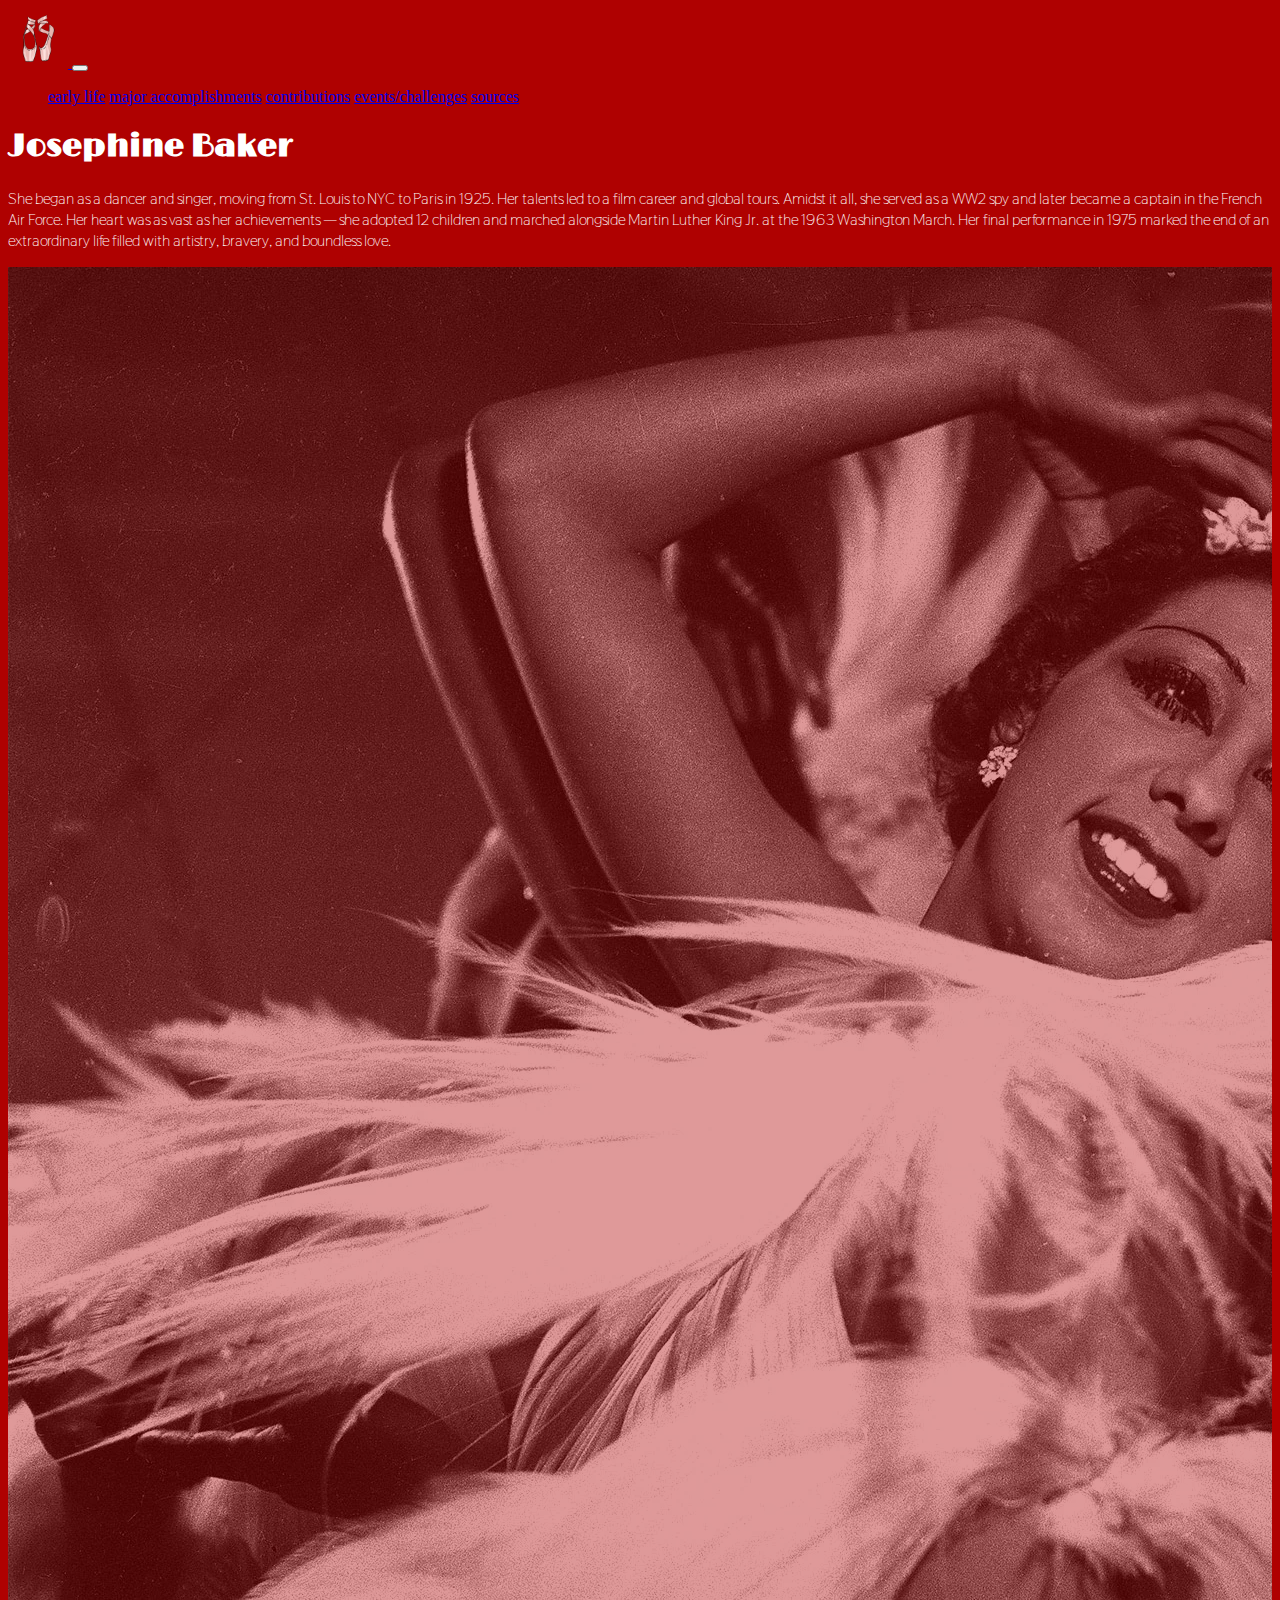
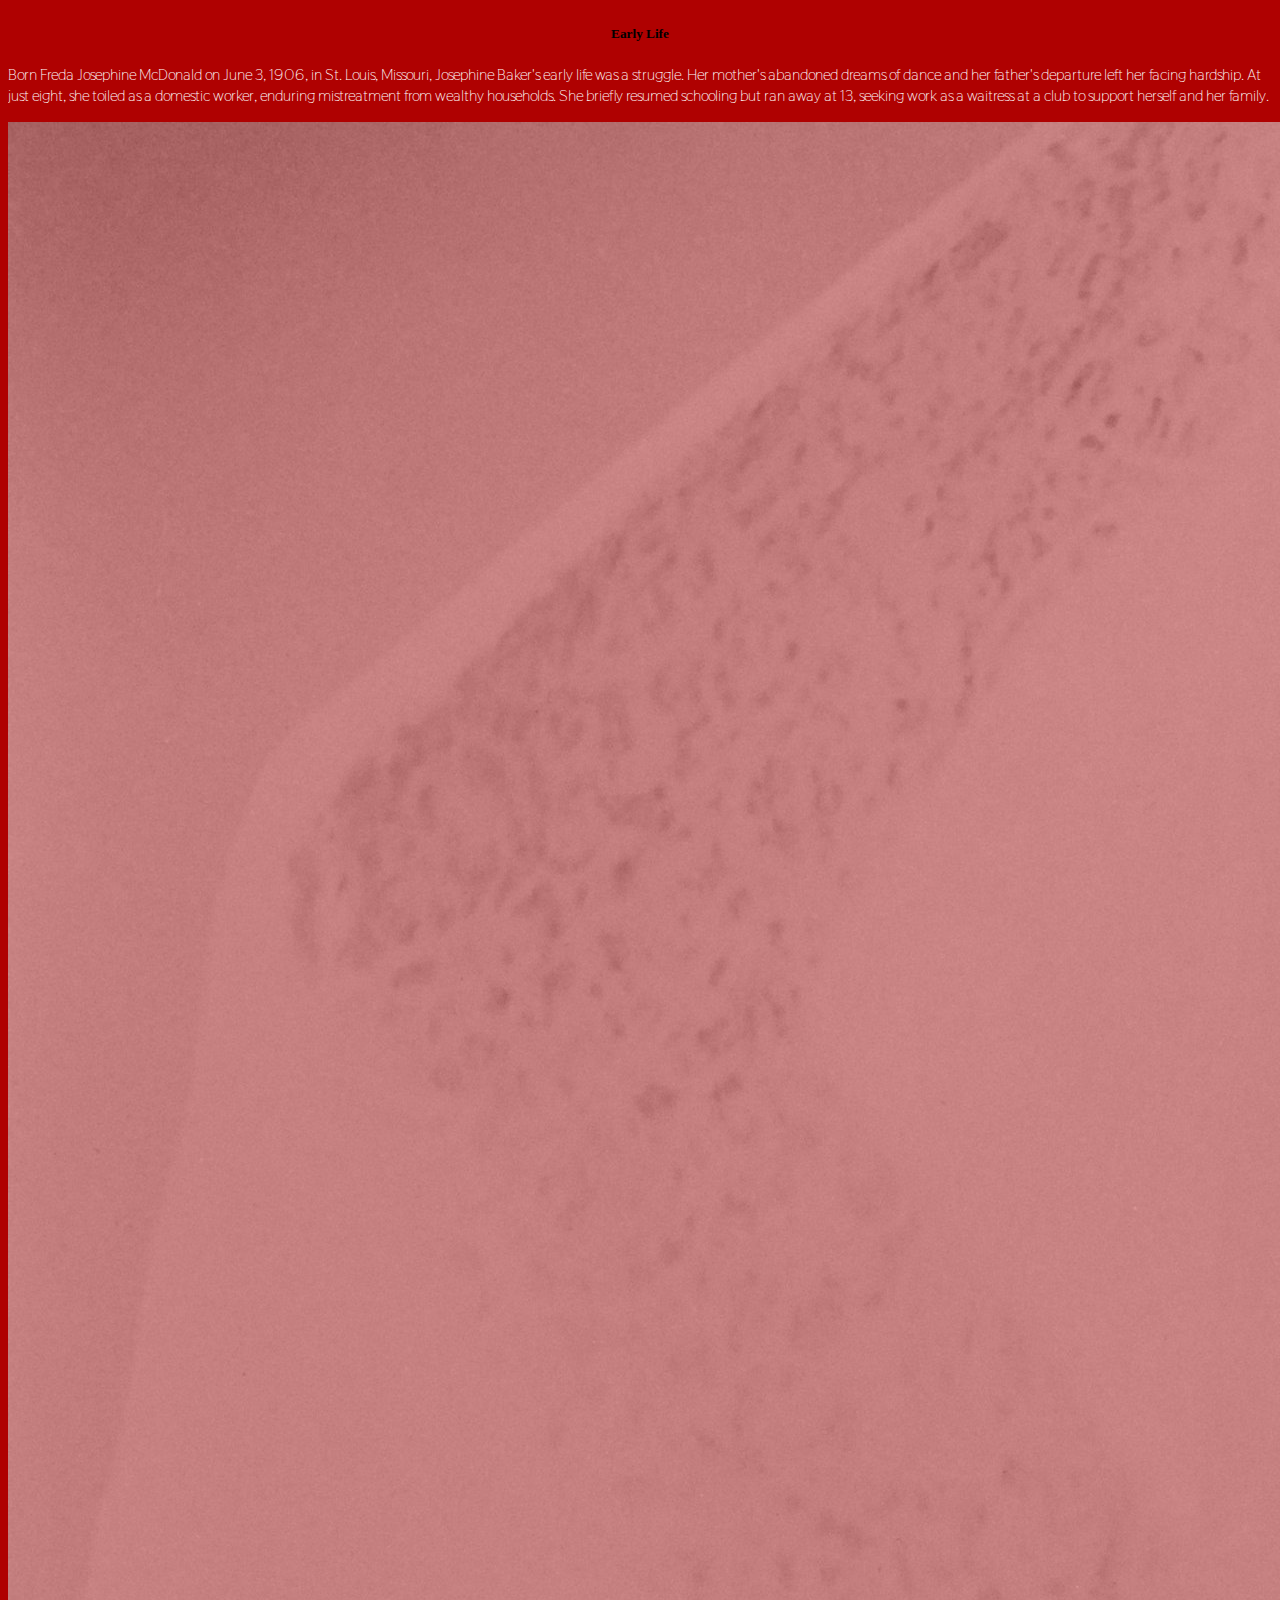
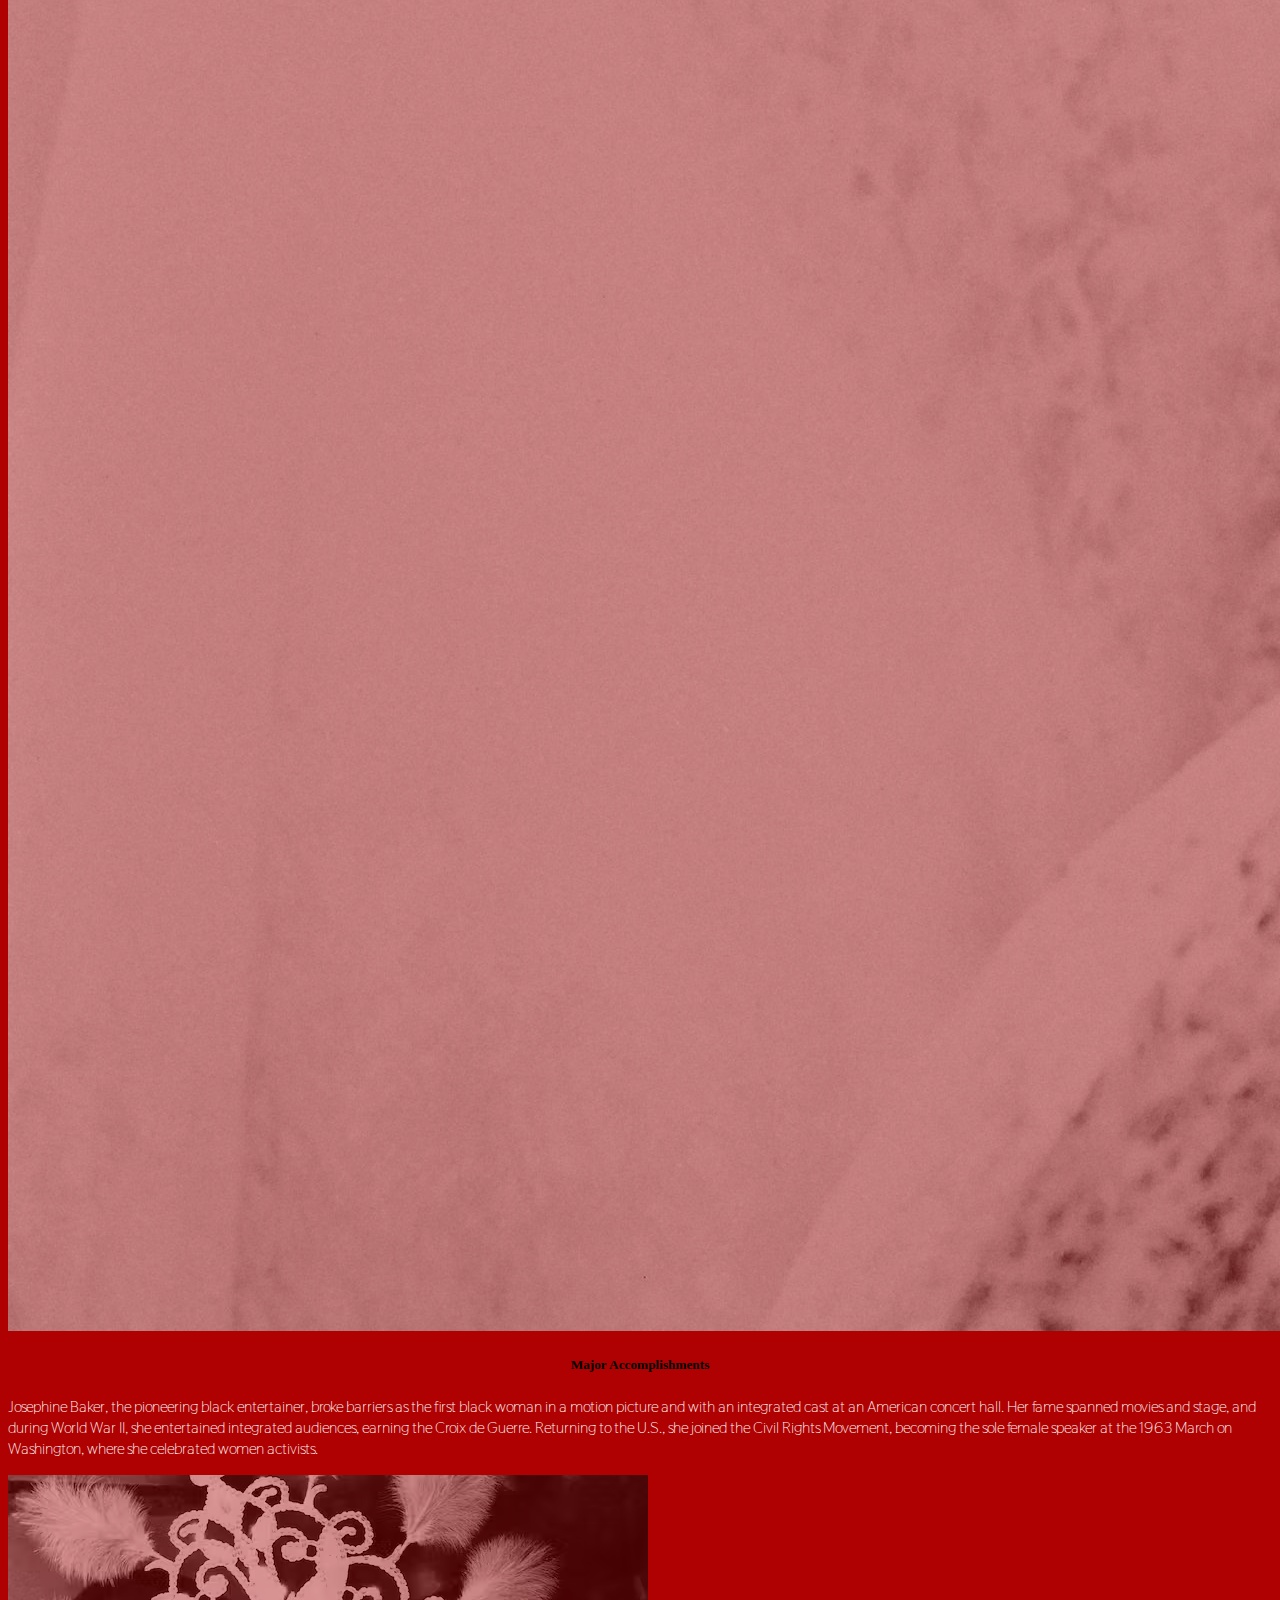
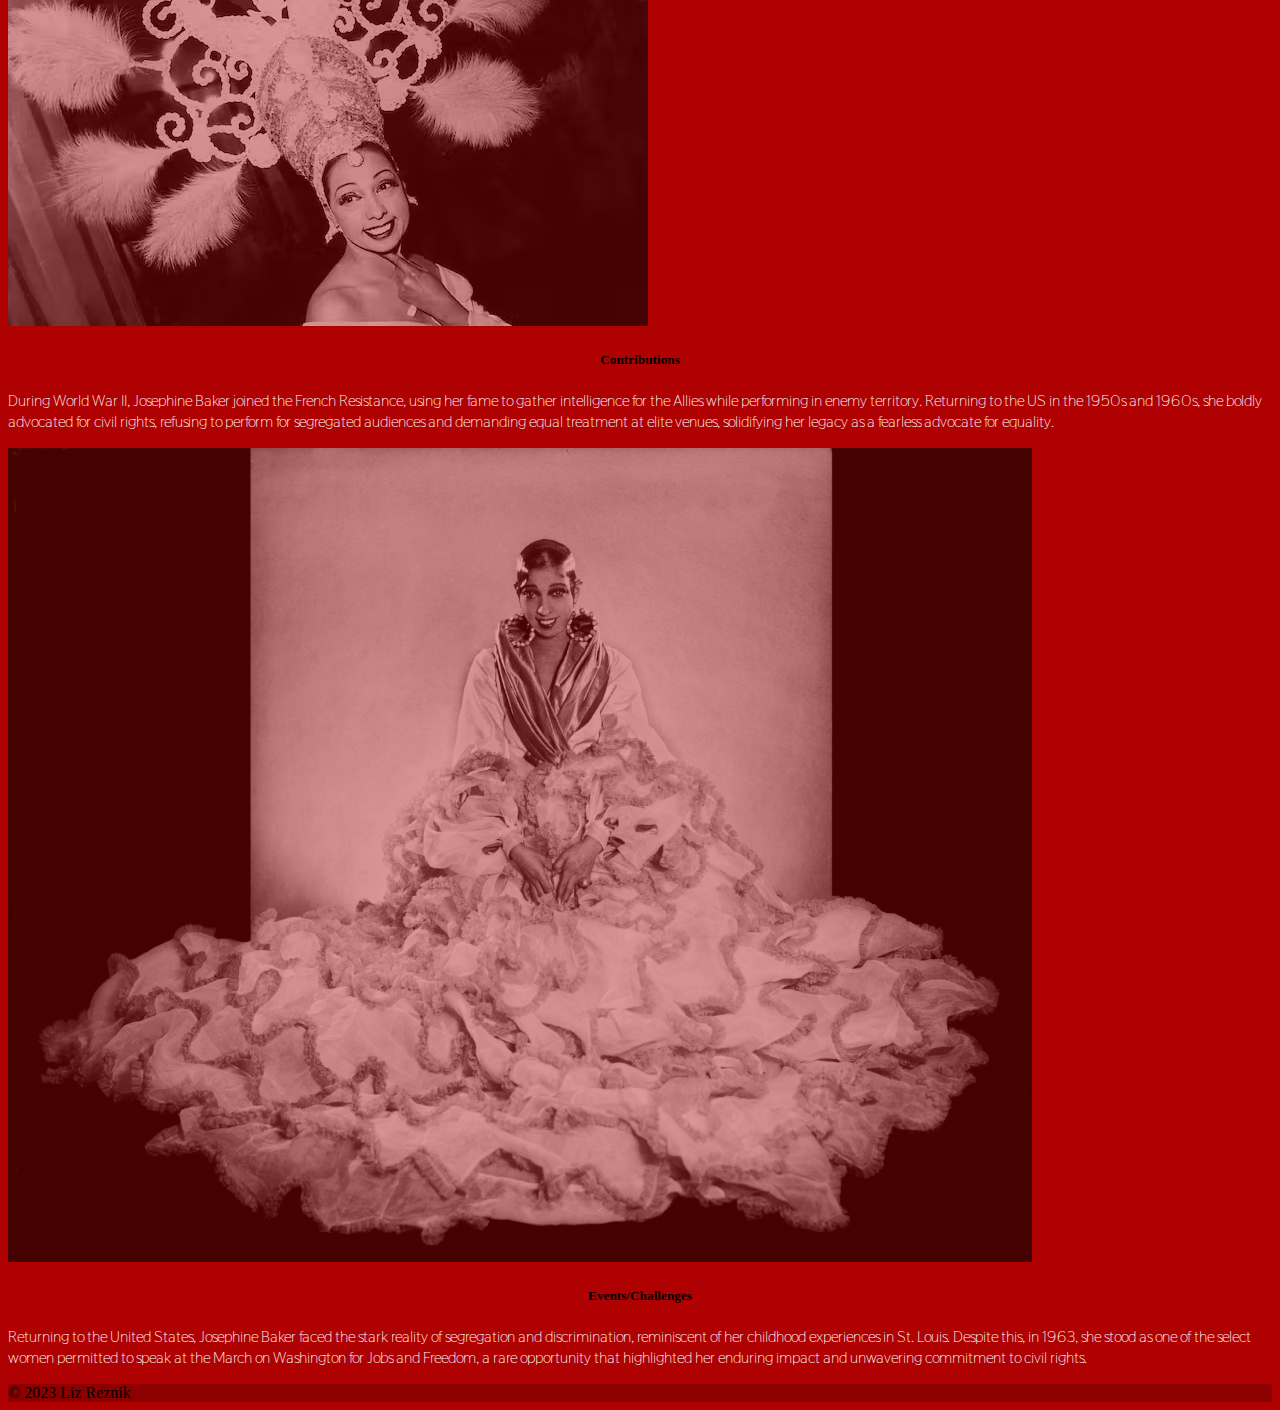
<file: index.html>
<!doctype html>
<html lang="en">

<head>
  <meta charset="utf-8">
  <meta name="viewport" content="width=device-width, initial-scale=1">
  <title>Look Ma, I'm FAMOUS! </title>
  <link href="https://cdn.jsdelivr.net/npm/bootstrap@5.3.2/dist/css/bootstrap.min.css" rel="stylesheet"
    integrity="sha384-T3c6CoIi6uLrA9TneNEoa7RxnatzjcDSCmG1MXxSR1GAsXEV/Dwwykc2MPK8M2HN" crossorigin="anonymous">
  <link rel="stylesheet" href="https://cdnjs.cloudflare.com/ajax/libs/font-awesome/6.4.2/css/all.min.css"
    integrity="sha512-z3gLpd7yknf1YoNbCzqRKc4qyor8gaKU1qmn+CShxbuBusANI9QpRohGBreCFkKxLhei6S9CQXFEbbKuqLg0DA=="
    crossorigin="anonymous" referrerpolicy="no-referrer" />
  <link rel="stylesheet" href="style.css">
<!-- fonts -->
<link rel="preconnect" href="https://fonts.googleapis.com">
<link rel="preconnect" href="https://fonts.gstatic.com" crossorigin>
<link href="https://fonts.googleapis.com/css2?family=Limelight&display=swap" rel="stylesheet">

<link rel="preconnect" href="https://fonts.googleapis.com">
<link rel="preconnect" href="https://fonts.gstatic.com" crossorigin>
<link href="https://fonts.googleapis.com/css2?family=Thasadith:wght@700&display=swap" rel="stylesheet">
</head>

<body>
  <!-- navbar START -->
  <nav class="navbar navbar-expand-lg bg-body-tertiary">
    <div class="container-fluid">
      <a class="navbar-brand" href="#">
        <img src="pngtree-feminine-ballet-shoes-clipart-png-image_2958664-removebg-preview.png" alt="dance shoes" width="60" height="60">
      </a>
      <button class="navbar-toggler" type="button" data-bs-toggle="collapse" data-bs-target="#navbarSupportedContent" aria-controls="navbarSupportedContent" aria-expanded="false" aria-label="Toggle navigation">
        <span class="navbar-toggler-icon"></span>
      </button>
      <div class="collapse navbar-collapse" id="navbarSupportedContent">
        <ul class="navbar-nav me-auto mb-2 mb-lg-0 ">
        <div class="navbar-nav">
          <a class="nav-link" aria-current="page" href="#">early life</a>
          <a class="nav-link" href="#">major accomplishments</a>
          <a class="nav-link" href="#">contributions</a>
          <a class="nav-link" href="#">events/challenges</a>
          <a class="nav-link" href="#">sources</a>
        </div>
      </div>
    </div>
  </nav>
  <!-- navbar ENDS -->
  
  
  <!-- header section -->
  <div class="container">
    <div class="d-flex justify-content-center align-items-center h-100">
      <div class="text-black">
        <h1 class="mb-3 ">
          Josephine Baker
        </h1>
      </div>
    </div>
    <div class="col-12 col-lg-12 my-3 p-3 my-lg-0 db rounded-end-3 text-center">
      <p class="m-3">
        She began as a dancer and singer, moving from St. Louis to NYC to Paris in 1925. Her talents led to a film career and global tours. Amidst it all, she served as a WW2 spy and later became a captain in the French Air Force. Her heart was as vast as her achievements — she adopted 12 children and marched alongside Martin Luther King Jr. at the 1963 Washington March. Her final performance in 1975 marked the end of an extraordinary life filled with artistry, bravery, and boundless love.
      </p>
    </div>
    <!-- header section ENDS -->
    <!-- research -->
    <div class="row">

      <div class="my-3 mb-2 card col-12 col-sm-6 text-bg-dark scroll">
        <img src="Josephine-Baker-Tout.webp" class="card-img" alt="...">
        <div class="card-img-overlay">
          <h5 class="card-title">Early Life</h5>
          <p class="card-text"> Born Freda Josephine McDonald on June 3, 1906, in St. Louis, Missouri, Josephine Baker's early life was a struggle. Her mother's abandoned dreams of dance and her father's departure left her facing hardship. At just eight, she toiled as a domestic worker, enduring mistreatment from wealthy households. She briefly resumed schooling but ran away at 13, seeking work as a waitress at a club to support herself and her family.</p>
        </div>
      </div>

      <div class="my-3 mb-2 col-12 col-sm-6 card text-bg-dark">
        <img src="gettyimages-1234991489-d5c92ce1ca842603558af4f1cb57e14c6e86f793.jpg" class="card-img" alt="...">
        <div class="card-img-overlay">
          <h5 class="card-title">Major Accomplishments</h5>
          <p class="card-text"> Josephine Baker, the pioneering black entertainer, broke barriers as the first black woman in a motion picture and with an integrated cast at an American concert hall. Her fame spanned movies and stage, and during World War II, she entertained integrated audiences, earning the Croix de Guerre. Returning to the U.S., she joined the Civil Rights Movement, becoming the sole female speaker at the 1963 March on Washington, where she celebrated women activists.</p>
        </div>
      </div>
    </div>
    <div class="row">
      <div class="my-3 mb-2 col-12 col-sm-6 card text-bg-dark">
        <img src="file-20211130-16-1r6o02j.avif" class="card-img" alt="...">
        <div class="card-img-overlay">
          <h5 class="card-title">Contributions</h5>
          <p class="card-text"> During World War II, Josephine Baker joined the French Resistance, using her fame to gather intelligence for the Allies while performing in enemy territory. Returning to the US in the 1950s and 1960s, she boldly advocated for civil rights, refusing to perform for segregated audiences and demanding equal treatment at elite venues, solidifying her legacy as a fearless advocate for equality.</p>
        </div>
      </div>

      <div class="my-3 mb-2 col-12 col-sm-6 card text-bg-dark">
        <img src="GettyImages-104422969-1024x814.jpg" class="card-img" alt="...">
        <div class="card-img-overlay">
          <h5 class="card-title">Events/Challenges</h5>
          <p class="card-text"> Returning to the United States, Josephine Baker faced the stark reality of segregation and discrimination, reminiscent of her childhood experiences in St. Louis. Despite this, in 1963, she stood as one of the select women permitted to speak at the March on Washington for Jobs and Freedom, a rare opportunity that highlighted her enduring impact and unwavering commitment to civil rights.</p>
        </div>
      </div>
    </div>
    <!-- research ENDS -->
    <!-- sources -->

    <!-- sources ENDS -->
    <!-- footer -->
    <footer class="bg-dark text-center text-white">
      <!-- Copyright -->
      <div class="text-center p-3" style="background-color: rgba(0, 0, 0, 0.2);">
          © 2023 Liz Reznik
      </div>
      <!-- Copyright -->
  </div>
  <!-- footer ENDS -->
  <script src= "https://cdn.jsdelivr.net/npm/bootstrap@5.3.2/dist/js/bootstrap.bundle.min.js"
    integrity="sha384-C6RzsynM9kWDrMNeT87bh95OGNyZPhcTNXj1NW7RuBCsyN/o0jlpcV8Qyq46cDfL" crossorigin="anonymous">
    </script>
</body>
</file>
<file: style.css>
body { 
    background-color: rgb(175, 1, 1);
}
.card-img {
    background-position: center center;
    opacity: 0.6;
    height: 200%; 
}
.card-text { 
    color: white; 
    font-size: 16px; 
}
h5 { 
    text-align: center; 
}
.scroll { 
    max-height: 200%; 
    overflow-y: auto; 
}
h1 { 
    font-family: 'Limelight', sans-serif;
    color: white; 
}
p { 
    font-family: 'Thasadith', sans-serif;
    color: white; 
}
footer { 
    width: 100%;
}
</file>
